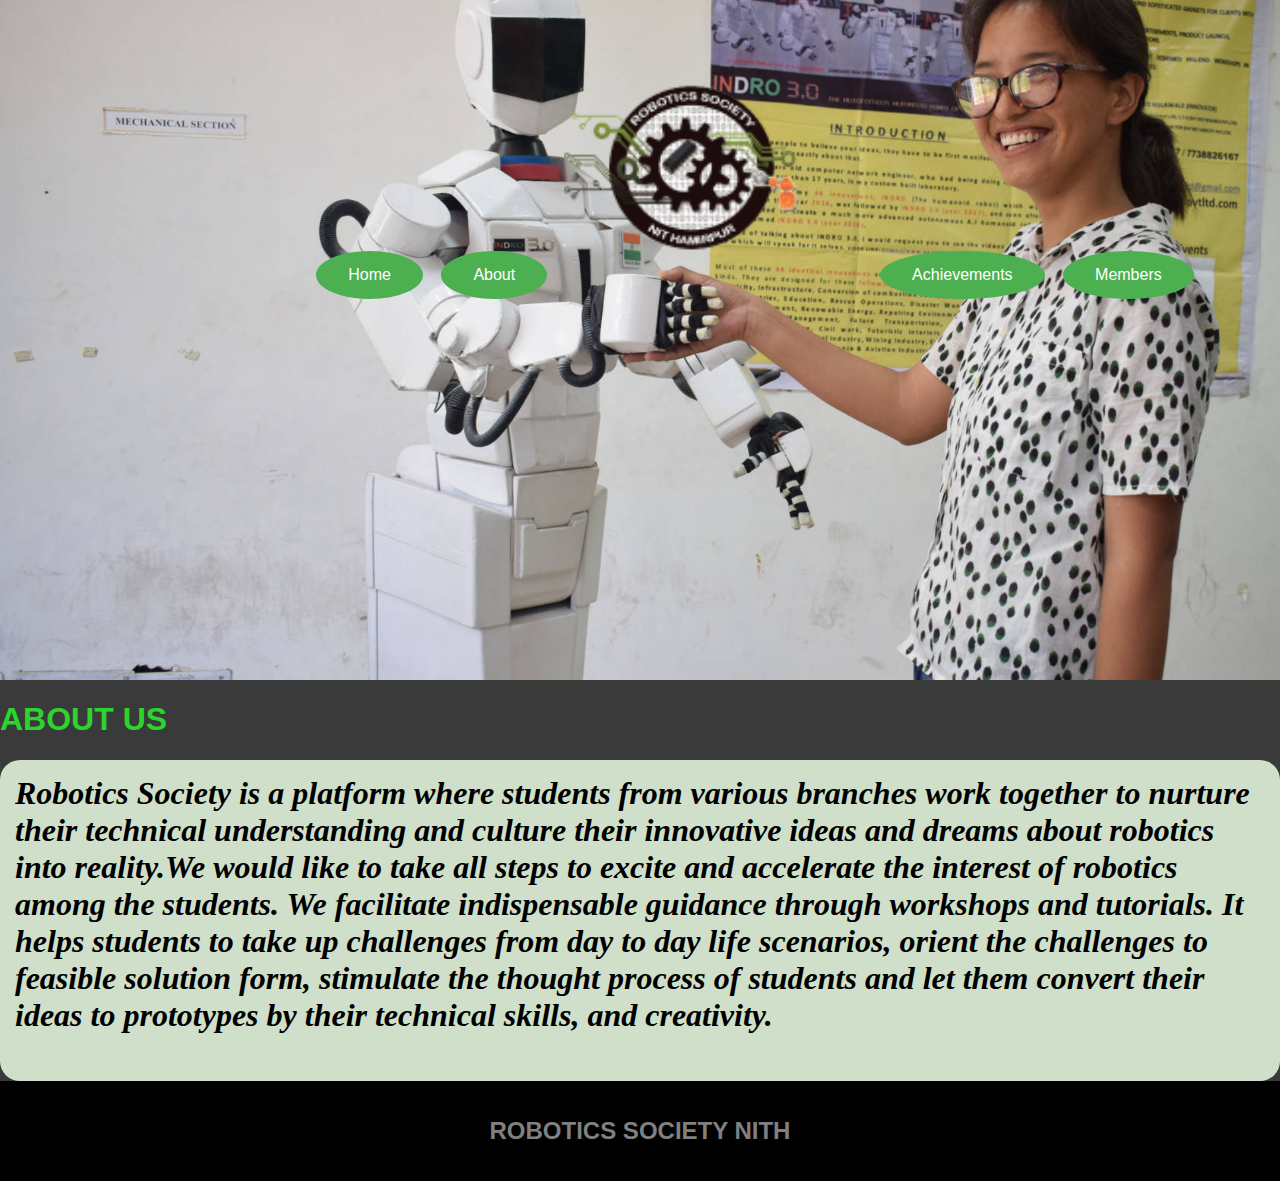
<file: about.html>
<!DOCTYPE html>
<html>
    <head>
        <title>WEBPAGE</title>
        <link rel="stylesheet" href="style.css">
        <style>
        #p
        {
            background: rgb(207, 223, 201);
      border-radius: 20px;
      padding: 15px;
      font-family: 'Times New Roman', Times, serif;
      font-size: xx-large;
    color: black;
    text-decoration: none;
    text-decoration:none;
    margin-top: 0px;
        }
        .h
        {
            color: rgb(46, 212, 46);
            font-size: xx-large;
        }
        </style>
    </head>

<body>
    <header>
        <STRONG>
          <b>
          <nav>
            <ul>
              <li><a href="main.html"><button>Home</button></a></li>
              <li><a href="about.html"><button>About</button></a></li>
              <li class="logo"></li>
              <li><a href="achievements.html"><button>Achievements</button></a></li>
              <li><a href="currentmembers.html"><button>Members</button></a></li>
      </ul>
    </nav><br>
    <div id="text"><h1><marquee>ROBOTICS SOCIETY NIT H</marquee></h1></div>
  </header></STRONG>
  <h1 class="h">ABOUT US</h1>
  <strong><i><p>
      <div id="p">
        Robotics Society is a platform where students from various branches work together to nurture their technical understanding and culture their innovative ideas and dreams about robotics into reality.We would like to take all steps to excite and accelerate the interest of robotics among the students.

        We facilitate indispensable guidance through workshops and tutorials. It helps students to take up challenges from day to day life scenarios, orient the challenges to feasible solution form, stimulate the thought process of students and let them convert their ideas to prototypes by their technical skills, and creativity.
 </p> </i></strong></div>
  <footer>
   <h1>ROBOTICS SOCIETY NITH </h1>
  </footer>
  </body>
  </html>
</file>
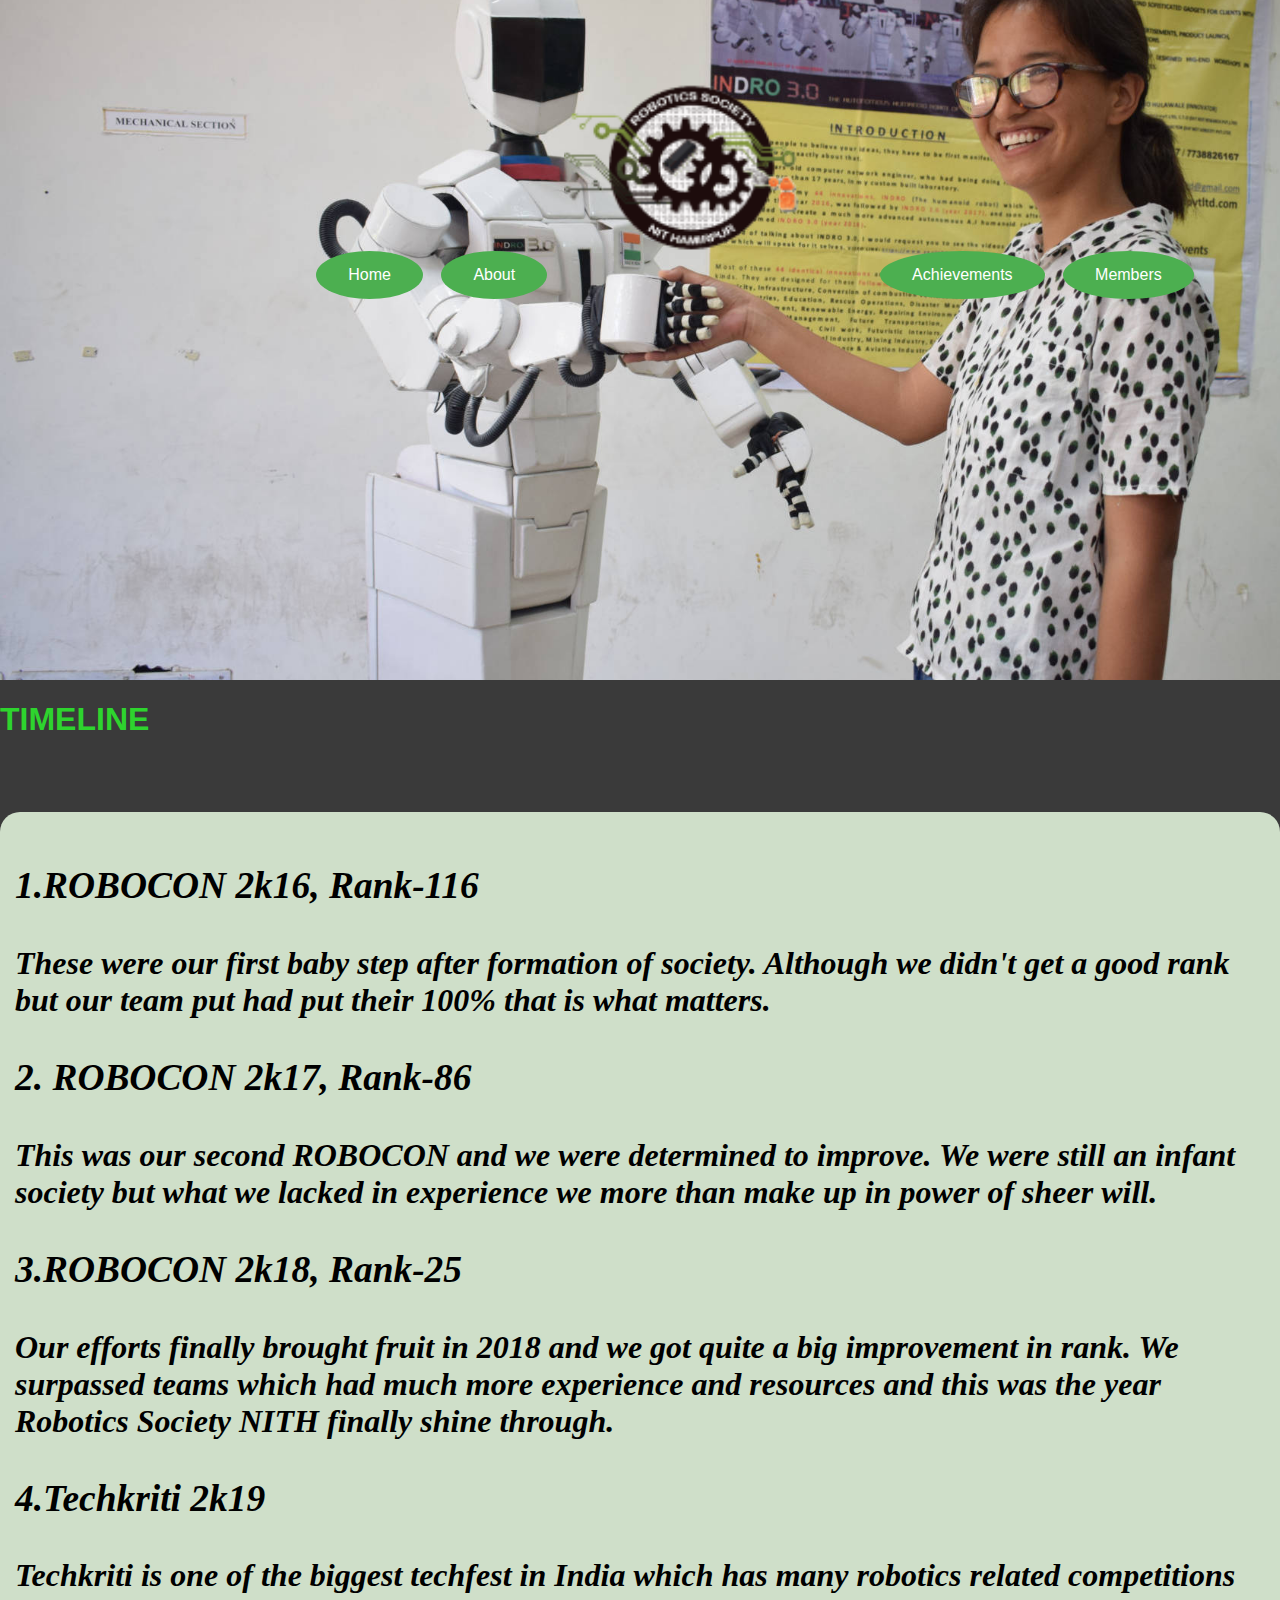
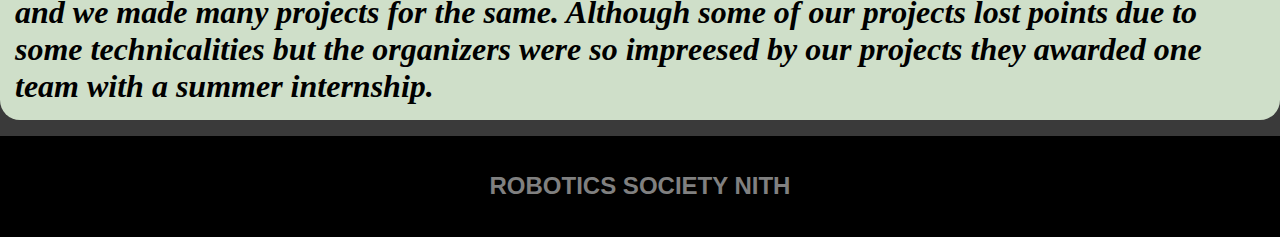
<file: achievements.html>
<!DOCTYPE html>
<html>
    <head>
        <title>WEBPAGE</title>
        <link rel="stylesheet" href="style.css">
        <style>
            #p
            {
                background: rgb(207, 223, 201);
          border-radius: 20px;
          padding: 15px;
          font-family: 'Times New Roman', Times, serif;
          font-size: xx-large;
        color: black;
        text-decoration: none;
        text-decoration:none;
        margin-top: 0px;
            }
            .h
            {
                color: rgb(46, 212, 46);
                font-size: xx-large;
            }
            </style>
    </head>

<body>
    <header>
        <STRONG>
          <b>
          <nav>
            <ul>
              <li><a href="main.html"><button>Home</button></a></li>
              <li><a href="about.html"><button>About</button></a></li>
              <li class="logo"></li>
              <li><a href="achievements.html"><button>Achievements</button></a></li>
              <li><a href="currentmembers.html"><button>Members</button></a></li>
      </ul>
    </nav><br>
    <div id="text"><h1><marquee>ROBOTICS SOCIETY NIT H</marquee></h1></div>
  </header></STRONG>
<h1 class="h">TIMELINE</h1><br><br>
<strong><i><p><div id="p">
    <h3>1.ROBOCON 2k16, Rank-116</h3>
    These were our first baby step after formation of society. Although we didn't get a good rank but our team put had put their 100% that is what matters.
    <br>
    <h3>2. ROBOCON 2k17, Rank-86</h3>
    This was our second ROBOCON and we were determined to improve. We were still an infant society but what we lacked in experience we more than make up in power of sheer will.   
<br>
    <h3>3.ROBOCON 2k18, Rank-25</h3>
    Our efforts finally brought fruit in 2018 and we got quite a big improvement in rank. We surpassed teams which had much more experience and resources and this was the year Robotics Society NITH finally shine through.
<br>
    <h3>4.Techkriti 2k19</h3>
    Techkriti is one of the biggest techfest in India which has many robotics related competitions and we made many projects for the same. Although some of our projects lost points due to some technicalities but the organizers were so  impreesed by our projects they awarded one team with a summer internship.
<br>

</div></p></i></strong>
  <footer>
   <h1>ROBOTICS SOCIETY NITH </h1>
  </footer>
  </body>
  </html>
</file>
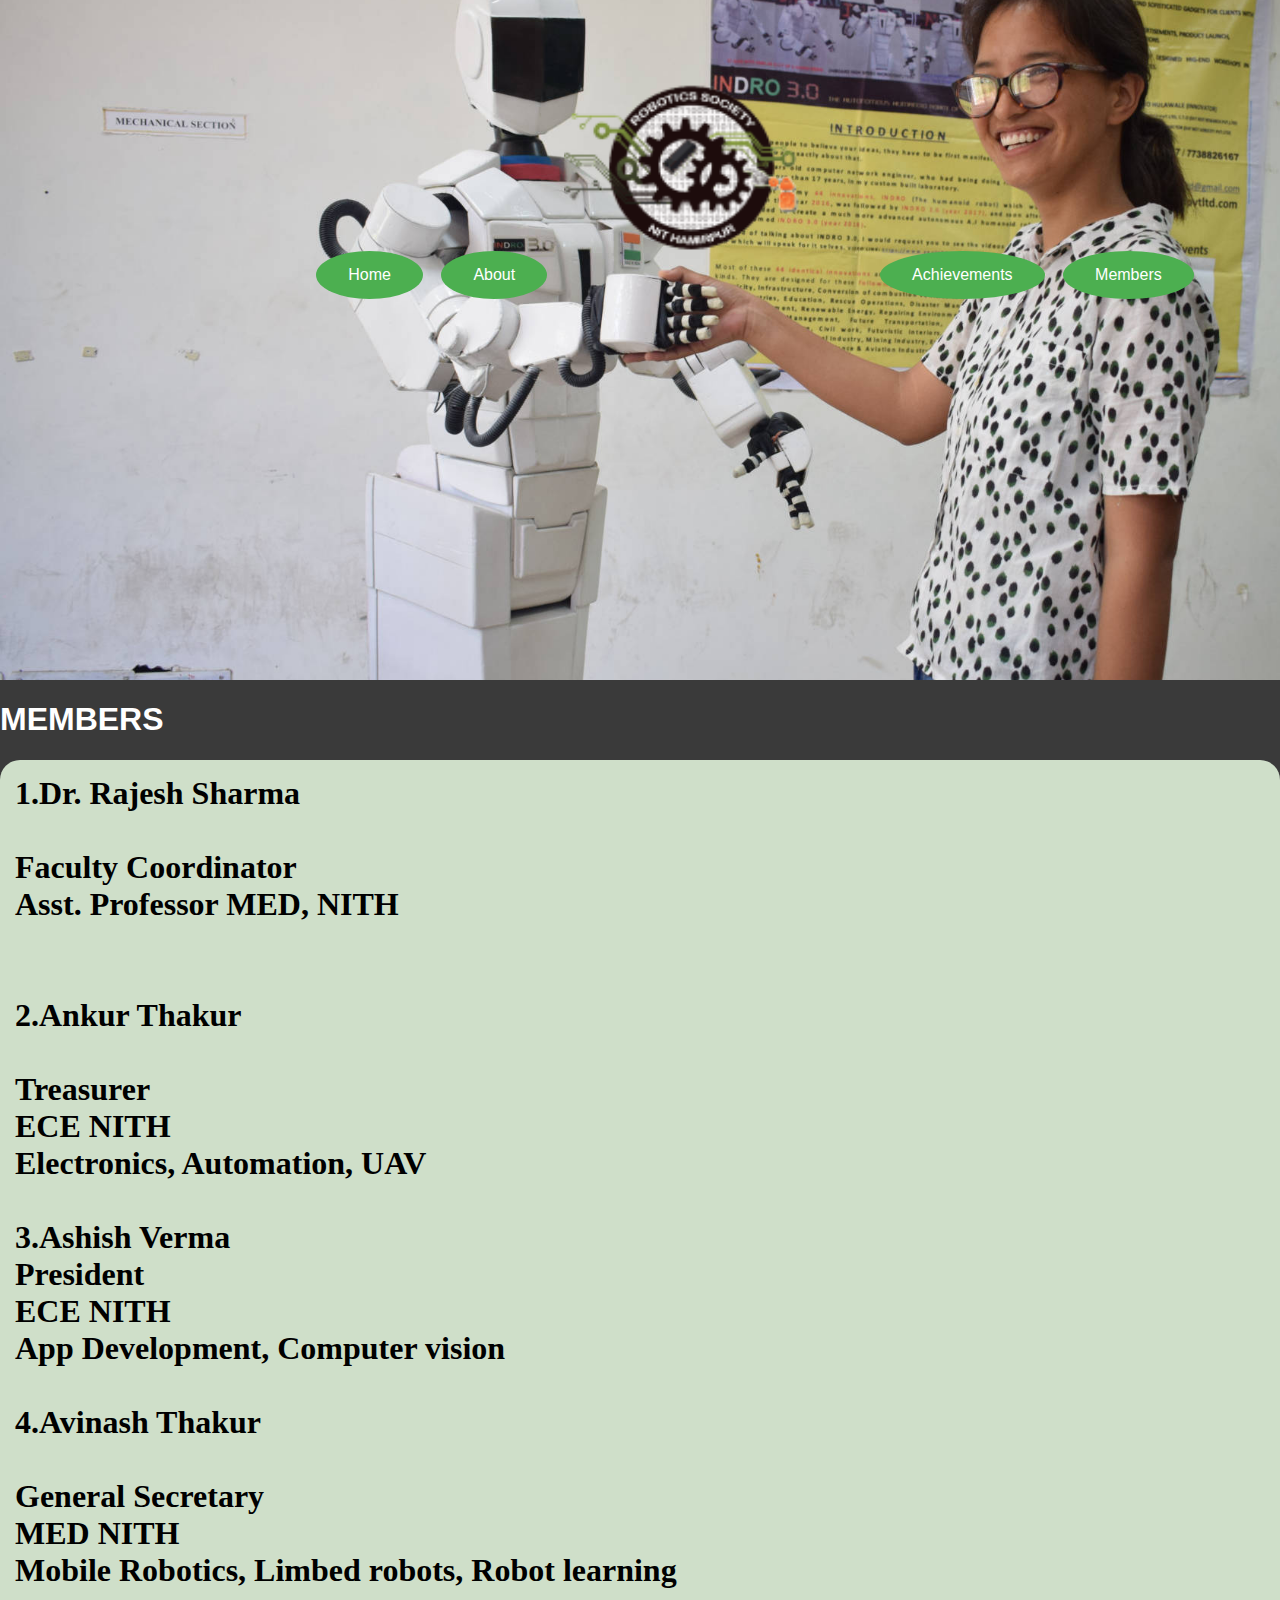
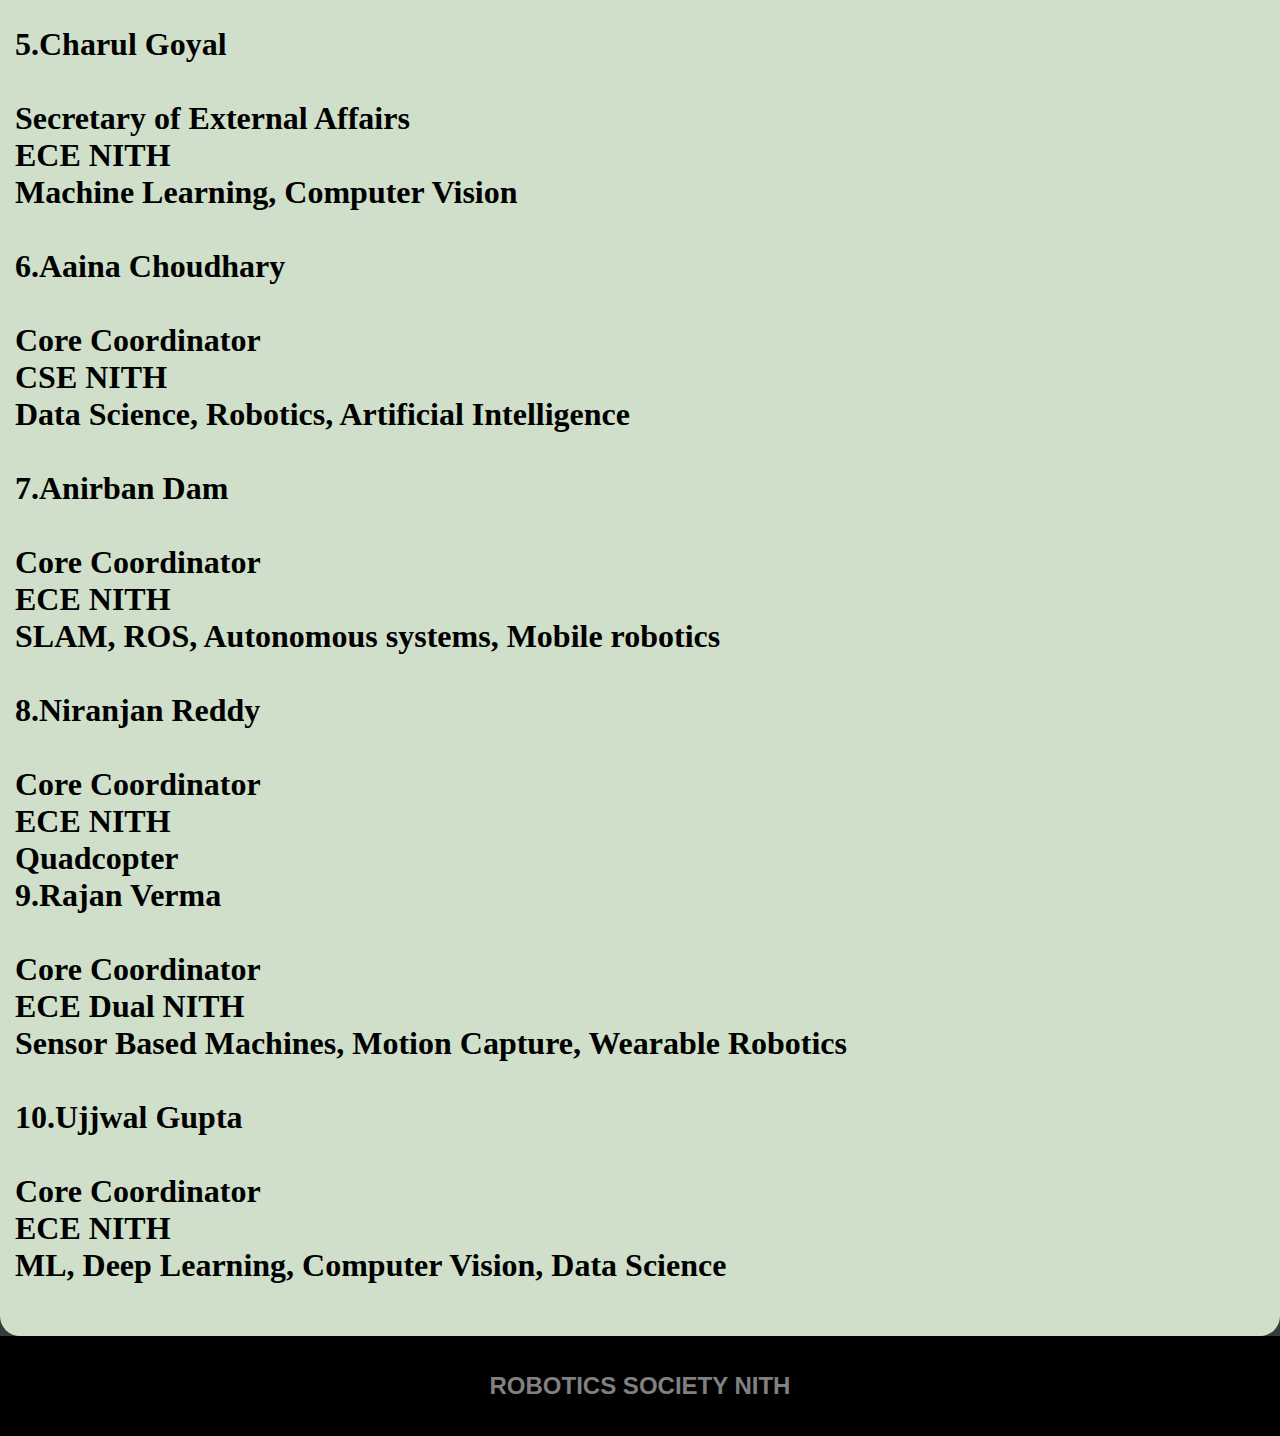
<file: currentmembers.html>
<!DOCTYPE html>
<html>
    <head>
        <title>WEBPAGE</title>
        <link rel="stylesheet" href="style.css">
        <style>
              #p
        {
            background: rgb(207, 223, 201);
      border-radius: 20px;
      padding: 15px;
      font-family: 'Times New Roman', Times, serif;
      font-size: xx-large;
    color: black;
    text-decoration: none;
    text-decoration:none;
    margin-top: 0px;
        }
        </style>
    </head>

<body>
<header>
  <STRONG>
    <b>
    <nav>
      <ul>
        <li><a href="main.html"><button>Home</button></a></li>
        <li><a href="about.html"><button>About</button></a></li>
        <li class="logo"></li>
        <li><a href="achievements.html"><button>Achievements</button></a></li>
        <li><a href="currentmembers.html"><button>Members</button></a></li>
      </ul>
    </nav><br>
    <div id="text"><h1><marquee>ROBOTICS SOCIETY NIT H</marquee></h1></div>
  </header></STRONG></b><strong>
    <h1>MEMBERS</h1>
    <div id="p">
   1.Dr. Rajesh Sharma
   <br><br>
   Faculty Coordinator<br>
   Asst. Professor MED, NITH<br><br>
   <br>
  2.Ankur Thakur
  <br><br>
  Treasurer<br>
  ECE NITH<br>
  Electronics, Automation, UAV<br><br>
  3.Ashish Verma
  <br>
  President<br>
  ECE NITH<br>
  App Development, Computer vision<br><br>
  4.Avinash Thakur<br><br>

  General Secretary<br>
  MED NITH<br>
  Mobile Robotics, Limbed robots, Robot learning<br><br>
  5.Charul Goyal
  <br><br>
  Secretary of External Affairs<br>
  ECE NITH<br>
  Machine Learning, Computer Vision<br><br>
  6.Aaina Choudhary
  <br><br>
  Core Coordinator<br>
  CSE NITH<br>
  Data Science, Robotics, Artificial Intelligence<br><br>
  7.Anirban Dam
  <br><br>
  Core Coordinator<br>
  ECE NITH<br>
  SLAM, ROS, Autonomous systems, Mobile robotics<br><br>
  8.Niranjan Reddy<br><br>

  Core Coordinator<br>
  ECE NITH<br>
  Quadcopter<br>
  9.Rajan Verma
  <br><br>
  Core Coordinator<br>
  ECE Dual NITH<br>
  Sensor Based Machines, Motion Capture, Wearable Robotics<br><br>
  10.Ujjwal Gupta
  <br><br>
  Core Coordinator<br>
  ECE NITH<br>
  ML, Deep Learning, Computer Vision, Data Science<br><br>       
          </strong>
        </div>


  <footer>
   <h1>ROBOTICS SOCIETY NITH </h1>
  </footer>
  </body>
  </html>
</file>
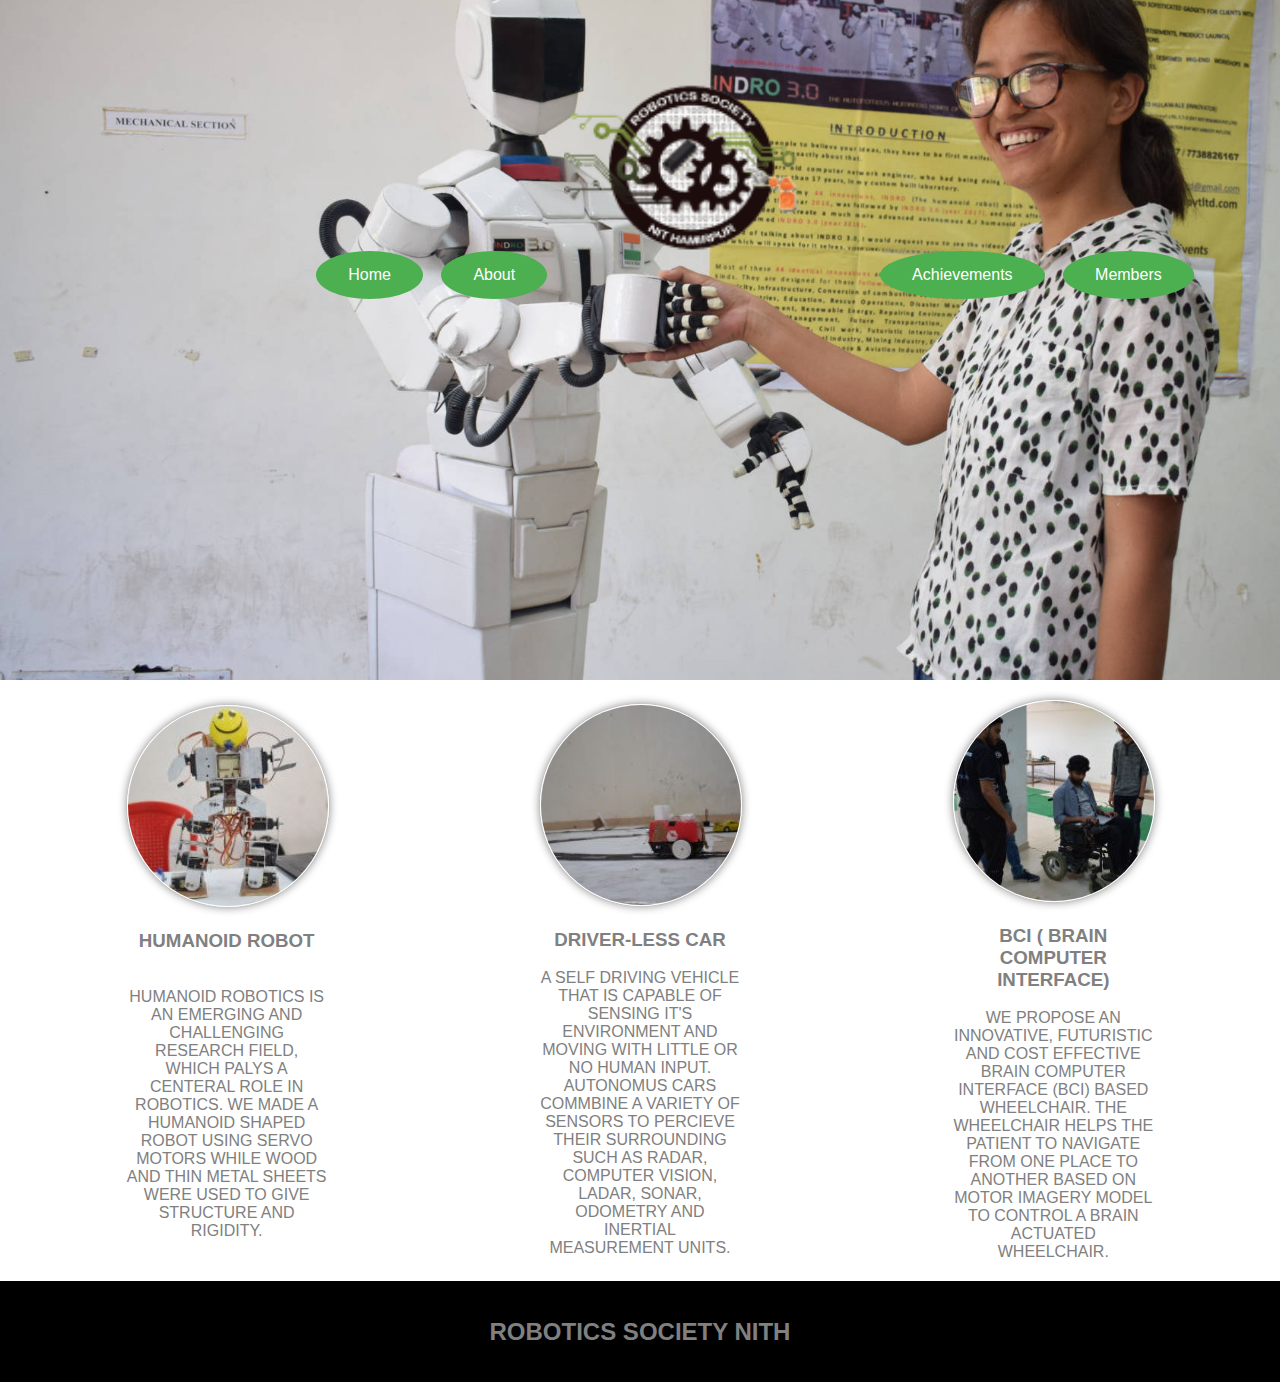
<file: main.html>
<!DOCTYPE html>
<html>
    <head>
        <title>WEBPAGE</title>
        <link rel="stylesheet" href="style.css">
    </head>

<body>
<header>
  <STRONG>
    <b>
    <nav>
      <ul>
        <li><a href="main.html"><button>Home</button></a></li>
        <li><a href="about.html"><button>About</button></a></li>
        <li class="logo"></li>
        <li><a href="achievements.html"><button>Achievements</button></a></li>
        <li><a href="currentmembers.html"><button>Members</button></a></li>
      </ul>
    </nav><br>
    <div id="text"><h1><marquee>ROBOTICS SOCIETY NIT H</marquee></h1></div>
  </header></STRONG></b>
  <section class="features">
    <figure>
        <img src="33.jpeg" alt="amazing fresh baked bread">
        <figcaption>
          <p>
          <h3>  Humanoid Robot</h3><br>
Humanoid Robotics is an emerging and challenging research field, Which palys a centeral role in Robotics. We made a humanoid shaped robot using servo motors while wood and thin metal sheets were used to give structure and rigidity. 
          </p>
        </figcaption>
      </figure>
      <figure>
          <img src="driverless.jpeg" alt="amazing fresh baked coffee">
          <figcaption><h3>Driver-Less Car</h3>
            A self driving vehicle that is capable of sensing it's environment and moving with little or no human input. Autonomus cars commbine a variety of sensors to percieve their surrounding such as RADAR, computer vision, LADAR, SONAR, odometry and inertial measurement units.  </figcaption>
        </figure>
        <figure>
            <img src="bci.jpeg" alt="home goods">
            <figcaption><h3>BCI ( Brain Computer Interface) </h3>
              We propose an innovative, futuristic and cost effective Brain Computer Interface (BCI) based wheelchair. The wheelchair helps the patient to navigate from one place to another based on motor imagery model to control a brain actuated wheelchair.</figcaption>
          </figure>
  </section>

  <footer>
   <h1>ROBOTICS SOCIETY NITH </h1>
  </footer>
  </body>
  </html>
</file>
<file: style.css>
body {
    background: rgb(58, 58, 58);
    color: white;
    font-family: Helvetica Neue, Helvetica, Arial, sans-serif;
    margin: 0;
    padding: 0;
  }
  
  
  header {
    background-color: black;
    background-image: url("dsc-122-2000x1333.jpg");
    background-size: 100%;
    background-position: center;
    height: 520px;
    width: 1360px;
    background-repeat: no-repeat;
    padding: 80px;
    margin: 0px;
    text-align: center;
  }
  
  
  a:hover
  {
      text-decoration: underline;
      text-decoration-color: black;
  }
  
  header .logo  {
    background-image: url("logo.png");
    background-size: 80%;
    background-repeat: no-repeat;
    position: relative;
    display: inline-block;
    border: ivory 10px;
    height: 200px;
    width: 300px;
    transition: width 2s;
  }
  header .logo:hover
  {
    height: 300px;
    width: 400px;
  }
  nav ul {
    margin: 0;
    padding: 0;
    list-style-type: none;
  }
  
  nav li {
    color: blue;
    display: inline-block;
    margin-right: 10px;
  }
  
  
  
  .features {
    background: white;
    color: gray;
    padding: 20px;
    display: flex;
    flex-direction: row;
  }
  
  .features figure {
    margin: auto;
    text-align: center;
    text-transform: uppercase;
    width: 200px;
  }
  
  .features figure img {
    border: 1px solid white;
    border-radius: 50%;
    box-shadow: gray 0 0 10px;
    width: 200px;
  }
  
  /* FOOTER */
  
  footer {
    background: black;
    color: gray;
    font-size: 12px;
    padding: 20px 20px;
    text-align: center;
  }
  #text
  {
      text-align: center;
      font-style: italic;
      color: rgb(18, 33, 243);
  }
  button{
    background-color: #4CAF50;
    border: aliceblue;
    color: white;
    padding: 15px 32px;
    text-align: center;
    text-decoration: none;
    display: inline-block;
    font-size: 16px;
    margin: 4px 2px;
    cursor: pointer;
    border-radius: 50%;
    transition:width 1s;
  }
  button:hover{
    font-size: 25px;
    color: white;
    background-color: #4CAF50;
    border-radius: 50%;
    padding: 20px;
    width: 180px;

  }
</file>
